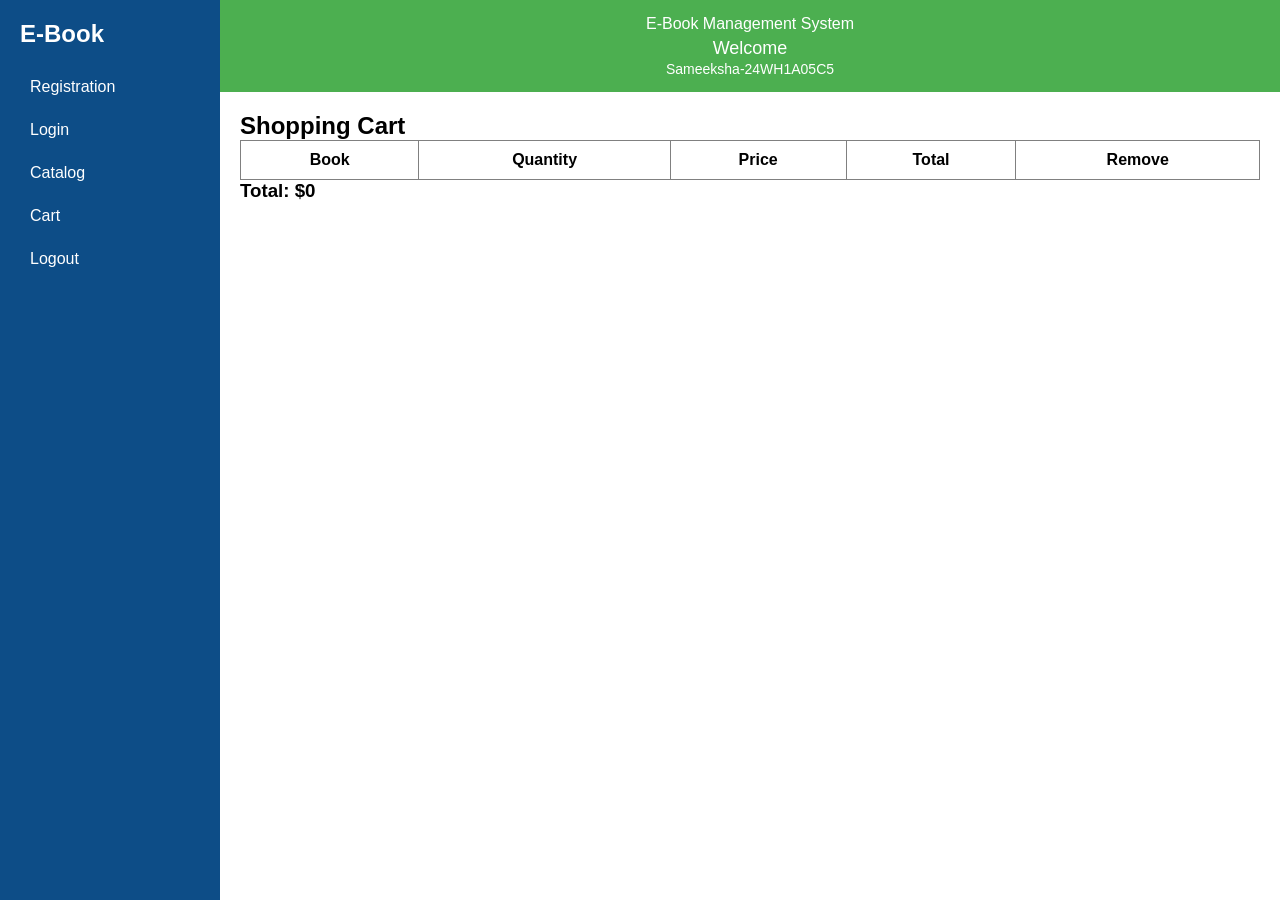
<file: Cart.html>
<!DOCTYPE html>
<html>
<head>
    <title>Cart</title>
    <link rel="stylesheet" href="Style.css">
</head>

<body>

<!-- Sidebar -->
<div class="sidebar">
    <h2>E-Book</h2>
    <a href="Register.html">Registration</a>
    <a href="Login.html">Login</a>
    <a href="Catalog.html">Catalog</a>
    <a href="Cart.html">Cart</a>
    <a href="Logout.html">Logout</a>
</div>

<!-- Main -->
<div class="main">

    <!-- Header -->
    <div class="header">
        E-Book Management System
    <div class="welcome-text">Welcome</div>
    <div class="welcome-name">Sameeksha-24WH1A05C5</div>
</div>

    <!-- Cart Content -->
    <div class="container">
        <h2>Shopping Cart</h2>

        <table id="cartTable">
            <tr>
                <th>Book</th>
<th>Quantity</th>
<th>Price</th>
<th>Total</th>
<th>Remove</th>
                
            </tr>
        </table>

        <h3 id="total"></h3>
    </div>

</div>

<!-- JS File -->
<script src="Script.js"></script>

<script>
displayCart();

//showWelcome();

</script>

</body>
</html>
</file>
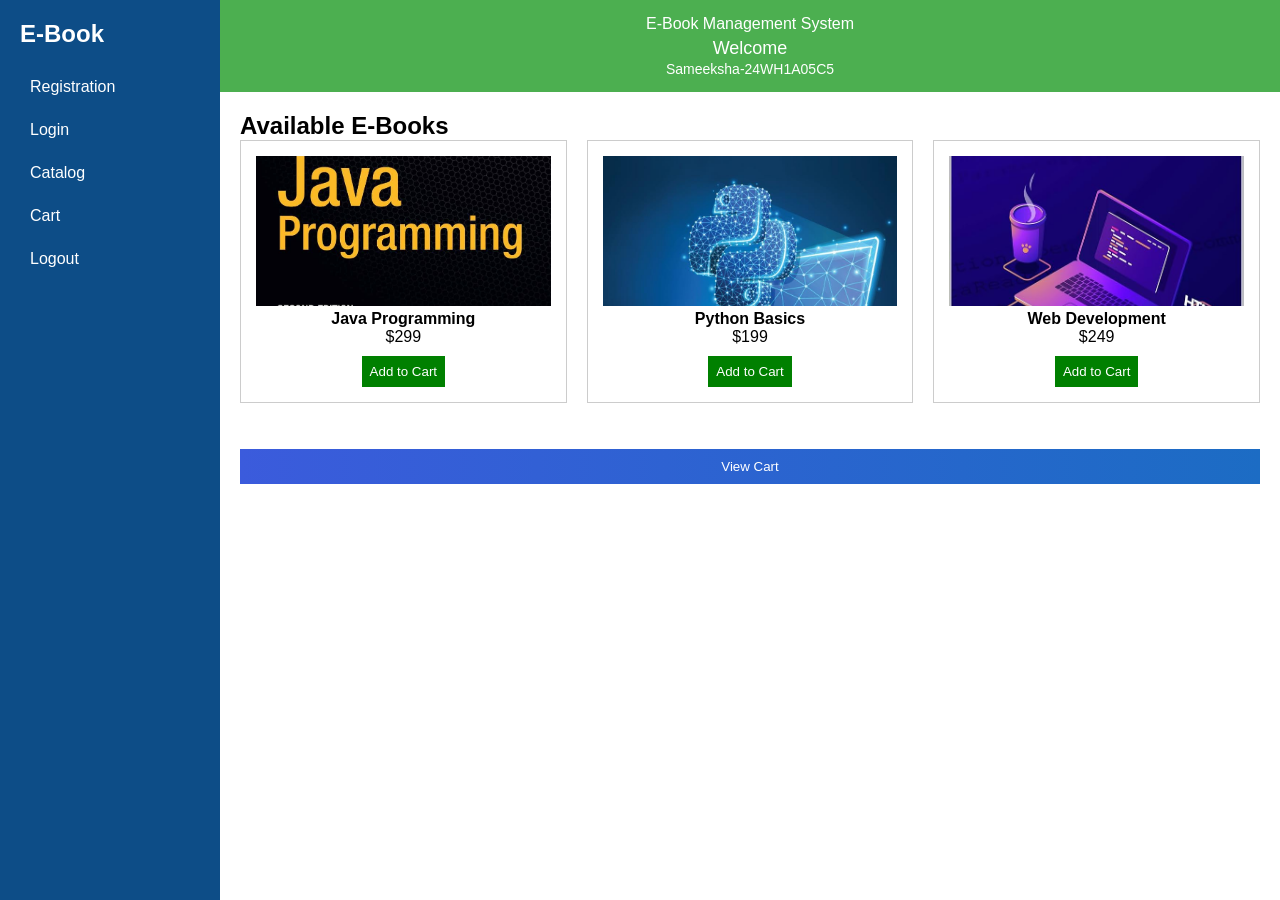
<file: Catalog.html>
<!DOCTYPE html>
<html>
<head>
    <title>Catalog</title>
    <link rel="stylesheet" href="Style.css">
</head>

<body>

<!-- Sidebar -->
<div class="sidebar">
    <h2>E-Book</h2>
    <a href="Register.html">Registration</a>
    <a href="Login.html">Login</a>
    <a href="Catalog.html">Catalog</a>
    <a href="Cart.html">Cart</a>
    <a href="Logout.html">Logout</a>
</div>

<!-- Main Section -->
<div class="main">

    <!-- Header -->
    <div class="header">
        E-Book Management System
    <div class="welcome-text">Welcome</div>
    <div class="welcome-name">Sameeksha-24WH1A05C5</div>
</div>

    <!-- Catalog Content -->
    <div class="container">

        <h2>Available E-Books</h2>

        <div class="grid">

            <!-- Book 1 -->
            <div class="card">
                <img src="images/book1.jpg" alt="Java Book">
                <h4>Java Programming</h4>
                <p>$299</p>
                <button onclick="addToCart('Java Programming',299)">Add to Cart</button>
            </div>

            <!-- Book 2 -->
            <div class="card">
                <img src="images/book2.jpg" alt="Python Book">
                <h4>Python Basics</h4>
                <p>$199</p>
                <button onclick="addToCart('Python Basics',199)">Add to Cart</button>
            </div>

            <!-- Book 3 -->
            <div class="card">
                <img src="images/book3.jpg" alt="Web Dev Book">
                <h4>Web Development</h4>
                <p>$249</p>
                <button onclick="addToCart('Web Development',249)">Add to Cart</button>
            </div>

        </div>

        <!-- View Cart Button -->
        <br><br>
        <a href="Cart.html">
            <button class="btn">View Cart</button>
        </a>

    </div>

</div>

<script src="Script.js"></script>


</body>
</html>
</file>
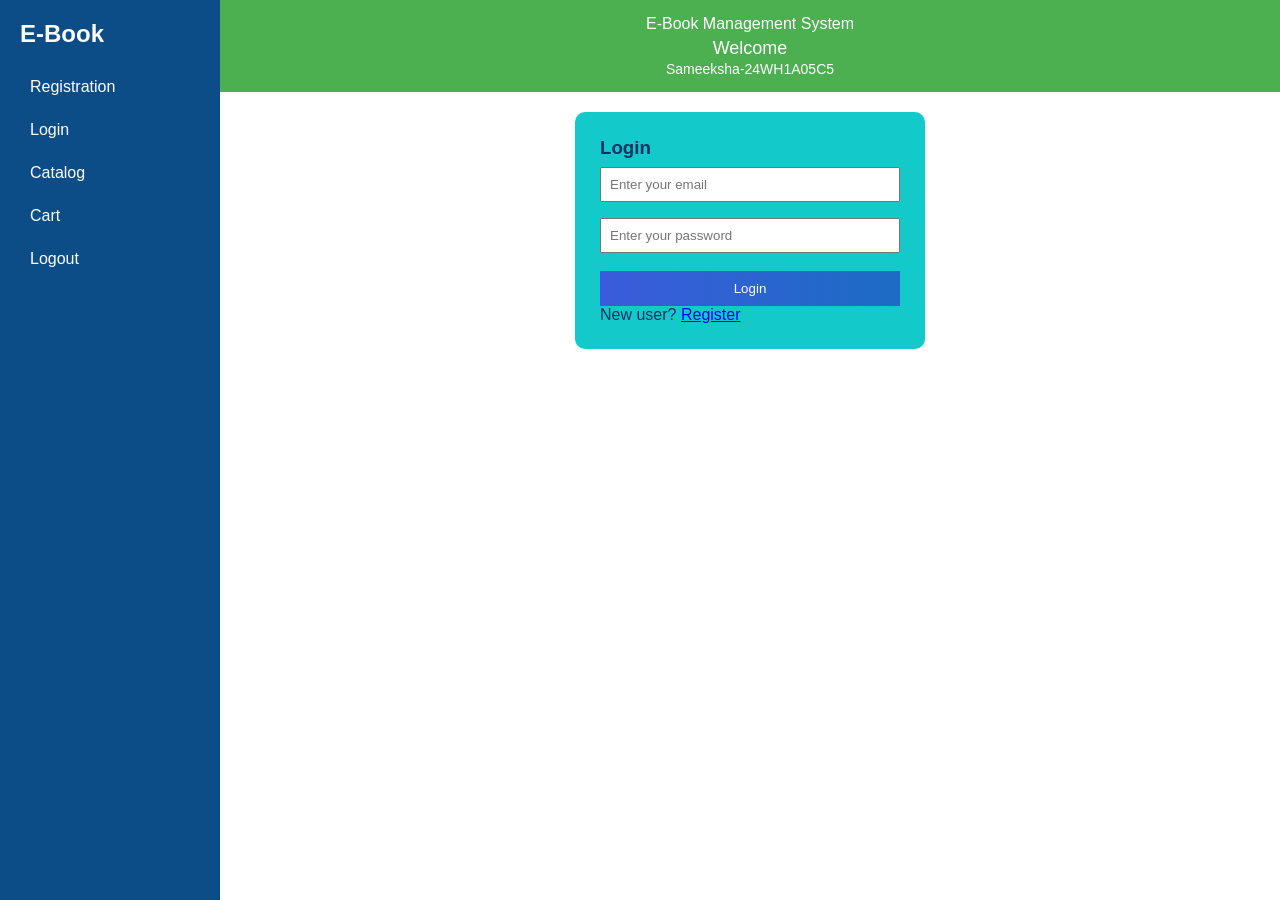
<file: Login.html>
<!DOCTYPE html>
<html>
<head>
    <title>Login</title>
    <link rel="stylesheet" href="Style.css">
</head>

<body>

<!-- Sidebar -->
<div class="sidebar">
    <h2>E-Book</h2>
    <a href="Register.html">Registration</a>
    <a href="Login.html">Login</a>
    <a href="Catalog.html">Catalog</a>
    <a href="Cart.html">Cart</a>
    <a href="Logout.html">Logout</a>
</div>

<!-- Main Section -->
<div class="main">

    <!-- Header -->
    <div class="header">
        E-Book Management System
    <div class="welcome-text">Welcome</div>
    <div class="welcome-name">Sameeksha-24WH1A05C5</div>
</div>
    <!-- Login Form -->
    <div class="container">
        <div class="form-card">
            <h3>Login</h3>

            <input type="email" id="loginEmail" placeholder="Enter your email">
            <input type="password" id="loginPass" placeholder="Enter your password">

            <button class="btn" onclick="login()">Login</button>

            <p>New user? <a href="register.html">Register</a></p>
        </div>
    </div>

</div>

<script src="Script.js"></script>

</body>
</html>
</file>
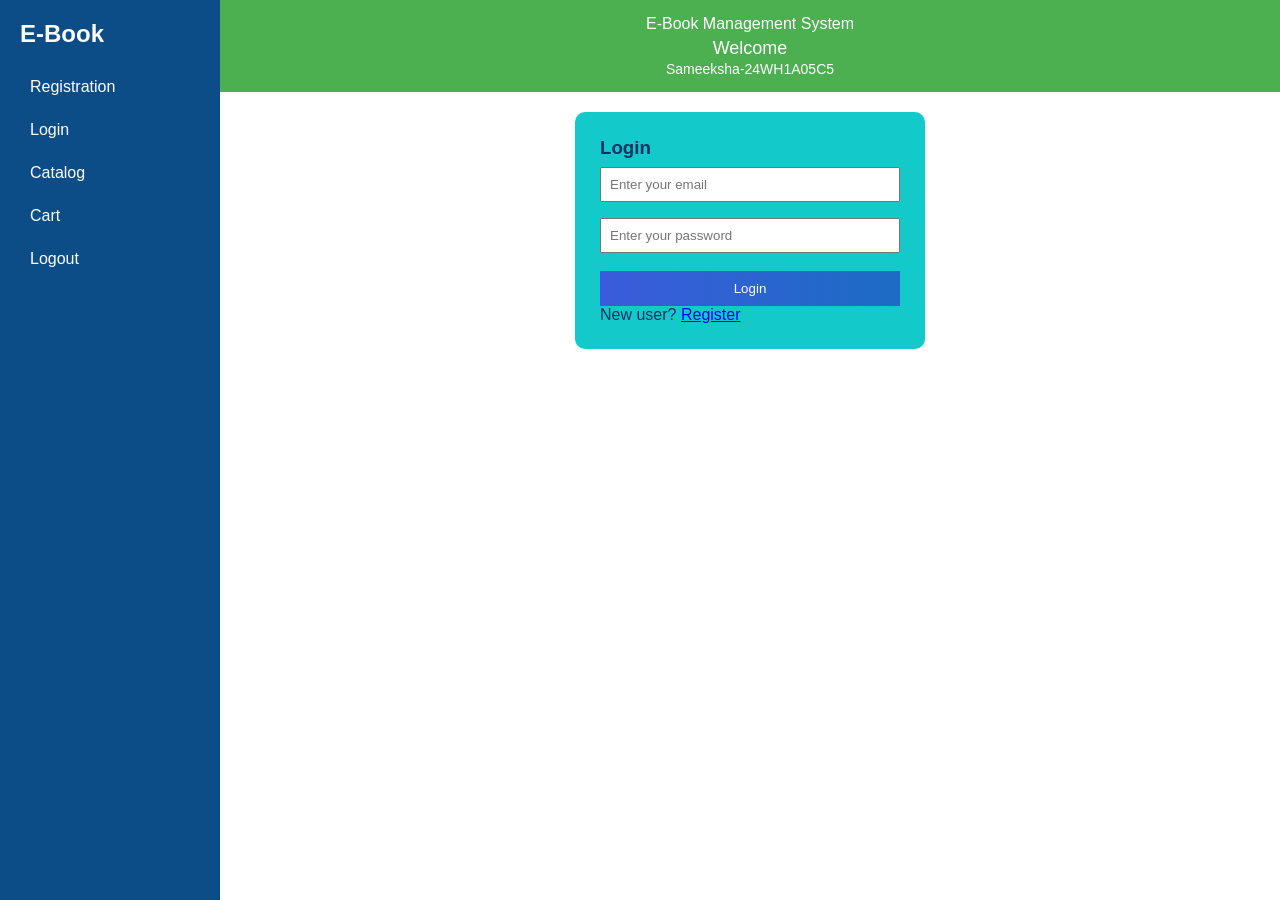
<file: Logout.html>
<!DOCTYPE html>
<html>
<head>
    <title>Logout</title>
    <link rel="stylesheet" href="Style.css">
</head>

<body>

<!-- Sidebar -->
<div class="sidebar">
    <h2>E-Book</h2>
    <a href="Register.html">Registration</a>
    <a href="Login.html">Login</a>
    <a href="Catalog.html">Catalog</a>
    <a href="Cart.html">Cart</a>
    <a href="Logout.html">Logout</a>
</div>

<!-- Main Content -->
<div class="main">

    <!-- Header -->
    <div class="header">
        E-Book Management System
    <div class="welcome-text">Welcome</div>
    <div class="welcome-name">Sameeksha-24WH1A05C5</div>
</div>

    <!-- Logout Message -->
    <div class="container" style="text-align:center; margin-top:80px;">
        <h2>You have been logged out</h2>

        <p style="margin-top:10px;">
            Thank you for visiting our E-Book store. We hope to see you again soon!
        </p>

        <br><br>

        <a href="Login.html">
            <button class="btn">Login Again</button>
        </a>
    </div>

</div>

<script src="Script.js"></script>

<script>
logoutUser();

//showWelcome();
</script>
</body>
</html>
</file>
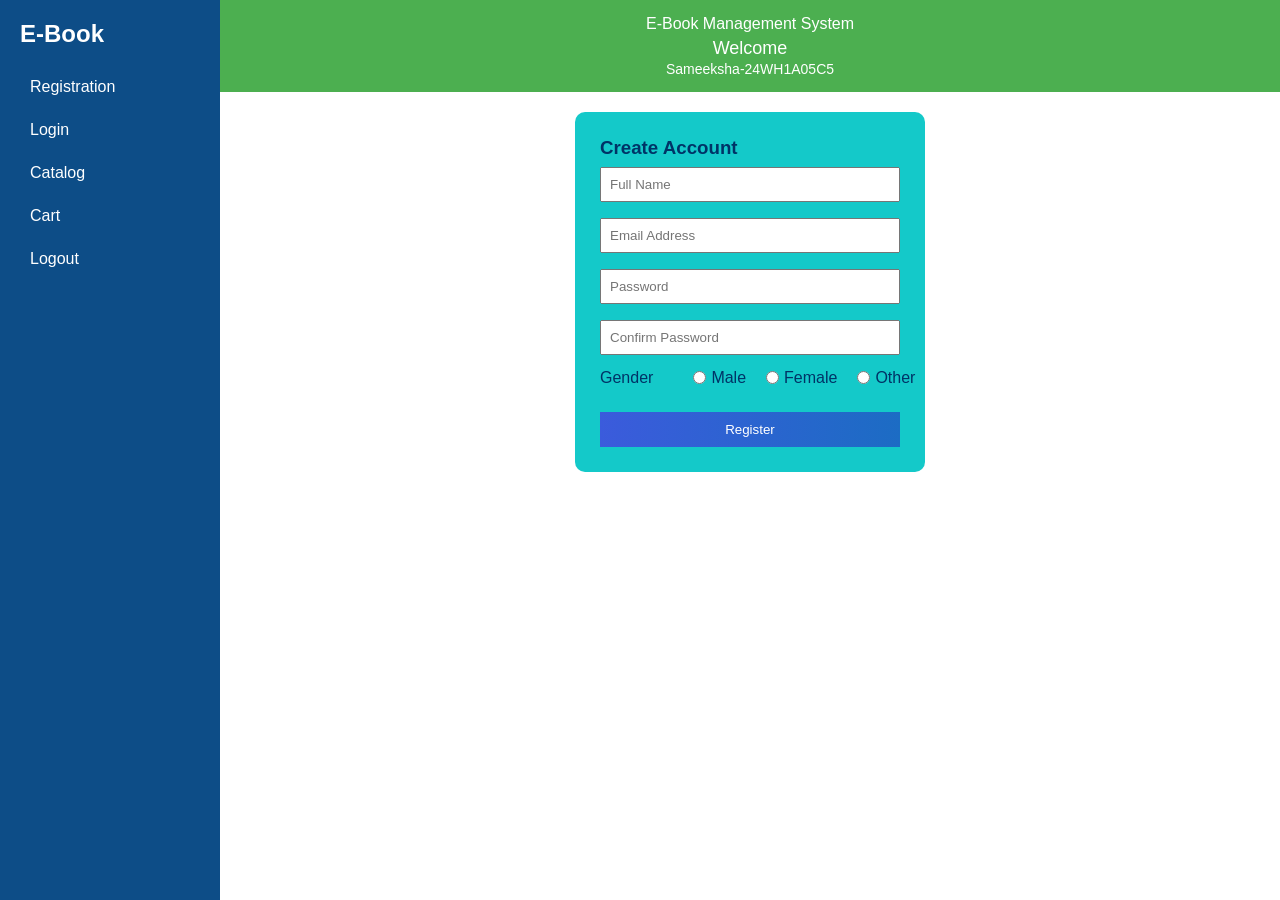
<file: Register.html>
<!DOCTYPE html>
<html>
<head>
    <title>Register</title>
    <link rel="stylesheet" href="Style.css">
</head>

<body>

<!-- Sidebar -->
<div class="sidebar">
    <h2>E-Book</h2>
    <a href="Register.html">Registration</a>
    <a href="Login.html">Login</a>
    <a href="Catalog.html">Catalog</a>
    <a href="Cart.html">Cart</a>
    <a href="Logout.html">Logout</a>
</div>

<!-- Main Content -->
<div class="main">

   <div class="header">
        E-Book Management System
    <div class="welcome-text">Welcome</div>
    <div class="welcome-name">Sameeksha-24WH1A05C5</div>
</div>


    <div class="container">
        <div class="form-card">

            <h3>Create Account</h3>

            <!-- Full Name -->
            <input type="text" id="name" placeholder="Full Name">

            <!-- Email -->
            <input type="email" id="email" placeholder="Email Address">

            <!-- Password -->
            <input type="password" id="pass" placeholder="Password">

            <!-- Confirm Password -->
            <input type="password" id="confirmPass" placeholder="Confirm Password">

            <!-- Gender (Radio Buttons in One Line) -->
            <div class="gender-group">
                <label>Gender</label><br>

                <label class="radio-inline">
                    <input type="radio" name="gender" value="Male"> Male
                </label>

                <label class="radio-inline">
                    <input type="radio" name="gender" value="Female"> Female
                </label>

                <label class="radio-inline">
                    <input type="radio" name="gender" value="Other"> Other
                </label>
            </div>

            <!-- Register Button -->
            <button class="btn" onclick="register()">Register</button>

        </div>
    </div>

</div>

<script src="Script.js"></script>


</body>
</html>
</file>
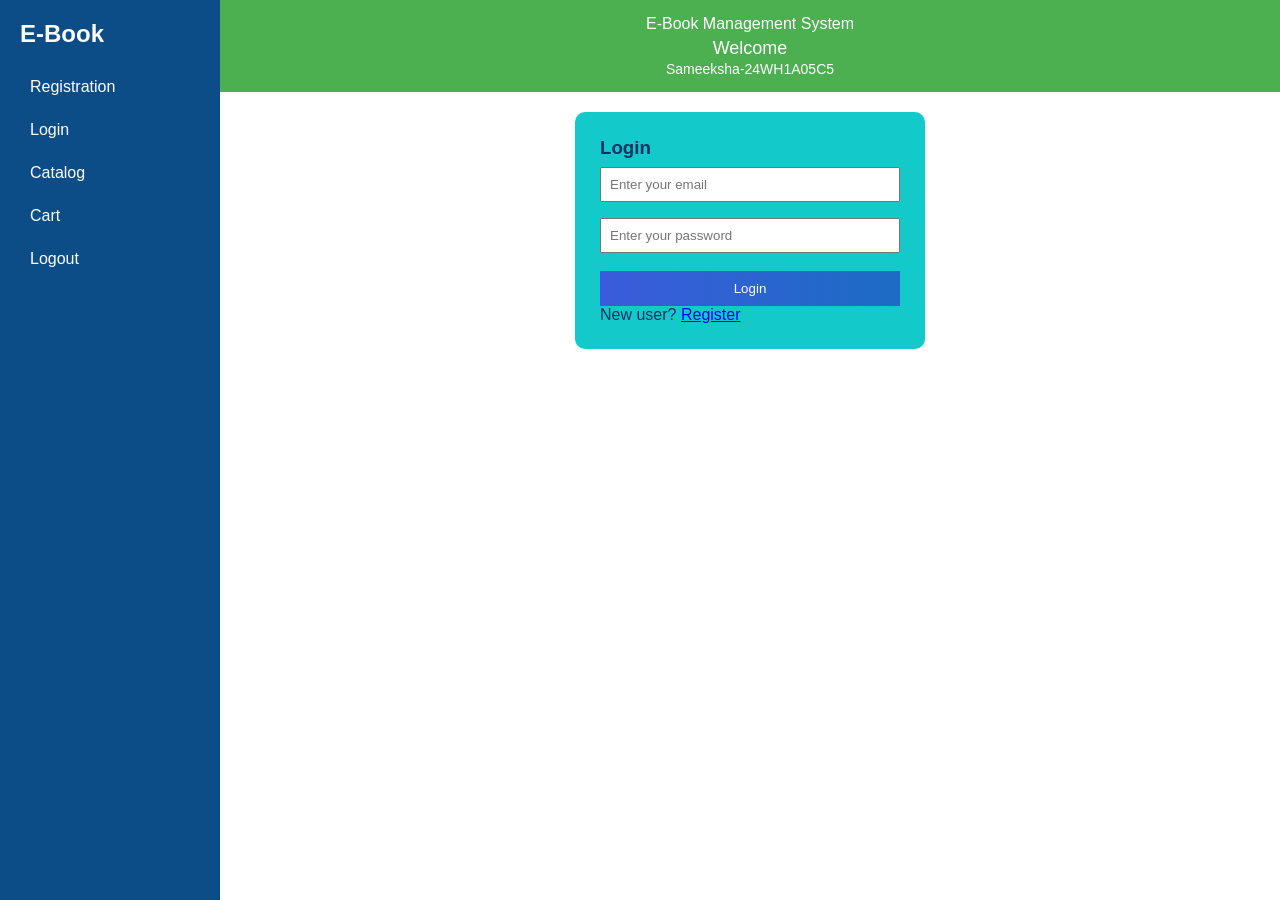
<file: Experiment-1/Cart.html>
<!DOCTYPE html>
<html>
<head>
    <title>Cart</title>
    <link rel="stylesheet" href="Style.css">
</head>

<body>

<!-- Sidebar -->
<div class="sidebar">
    <h2>E-Book</h2>
    <a href="Register.html">Registration</a>
    <a href="Login.html">Login</a>
    <a href="Catalog.html">Catalog</a>
    <a href="Cart.html">Cart</a>
    <a href="Logout.html">Logout</a>
</div>

<!-- Main -->
<div class="main">

    <!-- Header -->
    <div class="header">
        E-Book Management System
    <div class="welcome-text">Welcome</div>
    <div class="welcome-name">Sameeksha-24WH1A05C5</div>
</div>

    <!-- Cart Content -->
    <div class="container">
        <h2>Shopping Cart</h2>

        <table id="cartTable">
            <tr>
                <th>Book</th>
<th>Quantity</th>
<th>Price</th>
<th>Total</th>
<th>Remove</th>
                
            </tr>
        </table>

        <h3 id="total"></h3>
    </div>

</div>

<!-- JS File -->
<script src="Script.js"></script>

<script>
checkLogin();
displayCart();
showWelcome();
</script>

</body>
</html>
</file>
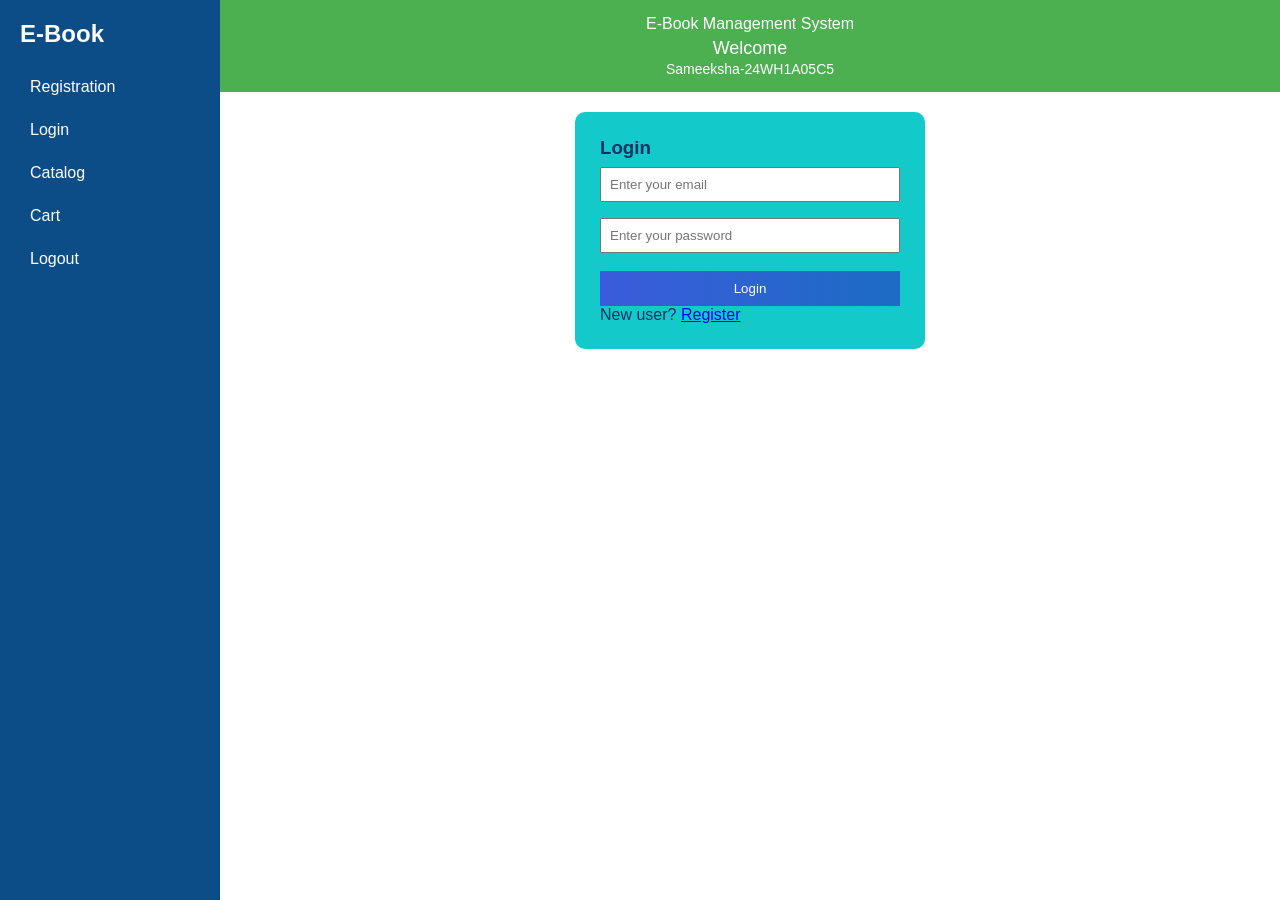
<file: Experiment-1/Catalog.html>
<!DOCTYPE html>
<html>
<head>
    <title>Catalog</title>
    <link rel="stylesheet" href="Style.css">
</head>

<body>

<!-- Sidebar -->
<div class="sidebar">
    <h2>E-Book</h2>
    <a href="Register.html">Registration</a>
    <a href="Login.html">Login</a>
    <a href="Catalog.html">Catalog</a>
    <a href="Cart.html">Cart</a>
    <a href="Logout.html">Logout</a>
</div>

<!-- Main Section -->
<div class="main">

    <!-- Header -->
    <div class="header">
        E-Book Management System
    <div class="welcome-text">Welcome</div>
    <div class="welcome-name">Sameeksha-24WH1A05C5</div>
</div>

    <!-- Catalog Content -->
    <div class="container">

        <h2>Available E-Books</h2>

        <div class="grid">

            <!-- Book 1 -->
            <div class="card">
                <img src="images/book1.jpg" alt="Java Book">
                <h4>Java Programming</h4>
                <p>$299</p>
                <button onclick="addToCart('Java Programming',299)">Add to Cart</button>
            </div>

            <!-- Book 2 -->
            <div class="card">
                <img src="images/book2.jpg" alt="Python Book">
                <h4>Python Basics</h4>
                <p>$199</p>
                <button onclick="addToCart('Python Basics',199)">Add to Cart</button>
            </div>

            <!-- Book 3 -->
            <div class="card">
                <img src="images/book3.jpg" alt="Web Dev Book">
                <h4>Web Development</h4>
                <p>$249</p>
                <button onclick="addToCart('Web Development',249)">Add to Cart</button>
            </div>

        </div>

        <!-- View Cart Button -->
        <br><br>
        <a href="Cart.html">
            <button class="btn">View Cart</button>
        </a>

    </div>

</div>

<script src="Script.js"></script>
<script>
checkLogin();
showWelcome();
</script>


</body>
</html>
</file>
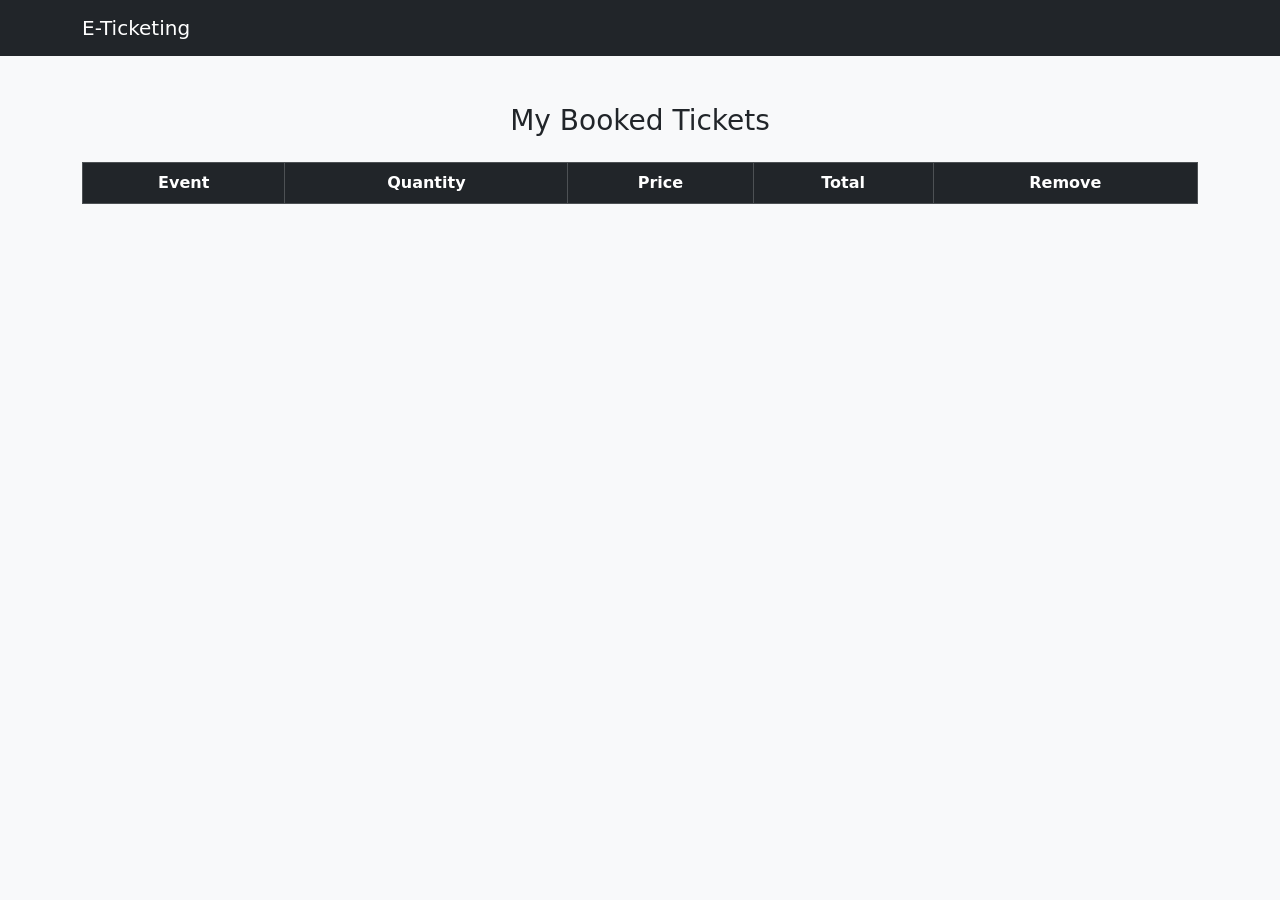
<file: Experiment-2/cart.html>
<!DOCTYPE html>
<html>
<head>
    <title>My Tickets - E-Ticketing</title>

    <link href="https://cdn.jsdelivr.net/npm/bootstrap@5.3.2/dist/css/bootstrap.min.css" rel="stylesheet">
</head>

<body class="bg-light">

<nav class="navbar navbar-expand-lg navbar-dark bg-dark">
  <div class="container">
    <a class="navbar-brand" href="index.html">E-Ticketing</a>
  </div>
</nav>

<div class="container mt-5">
  <h3 class="text-center mb-4">My Booked Tickets</h3>

  <table class="table table-bordered text-center">
    <thead class="table-dark">
      <tr>
        <th>Event</th>
        <th>Quantity</th>
        <th>Price</th>
        <th>Total</th>
        <th>Remove</th>
      </tr>
    </thead>

    <tbody id="cartBody">
    </tbody>
  </table>

  <h4 class="text-end" id="grandTotal"></h4>

</div>

<script src="script.js"></script>
<script>
displayCart();
</script>

<script src="https://cdn.jsdelivr.net/npm/bootstrap@5.3.2/dist/js/bootstrap.bundle.min.js"></script>

</body>
</html>
</file>
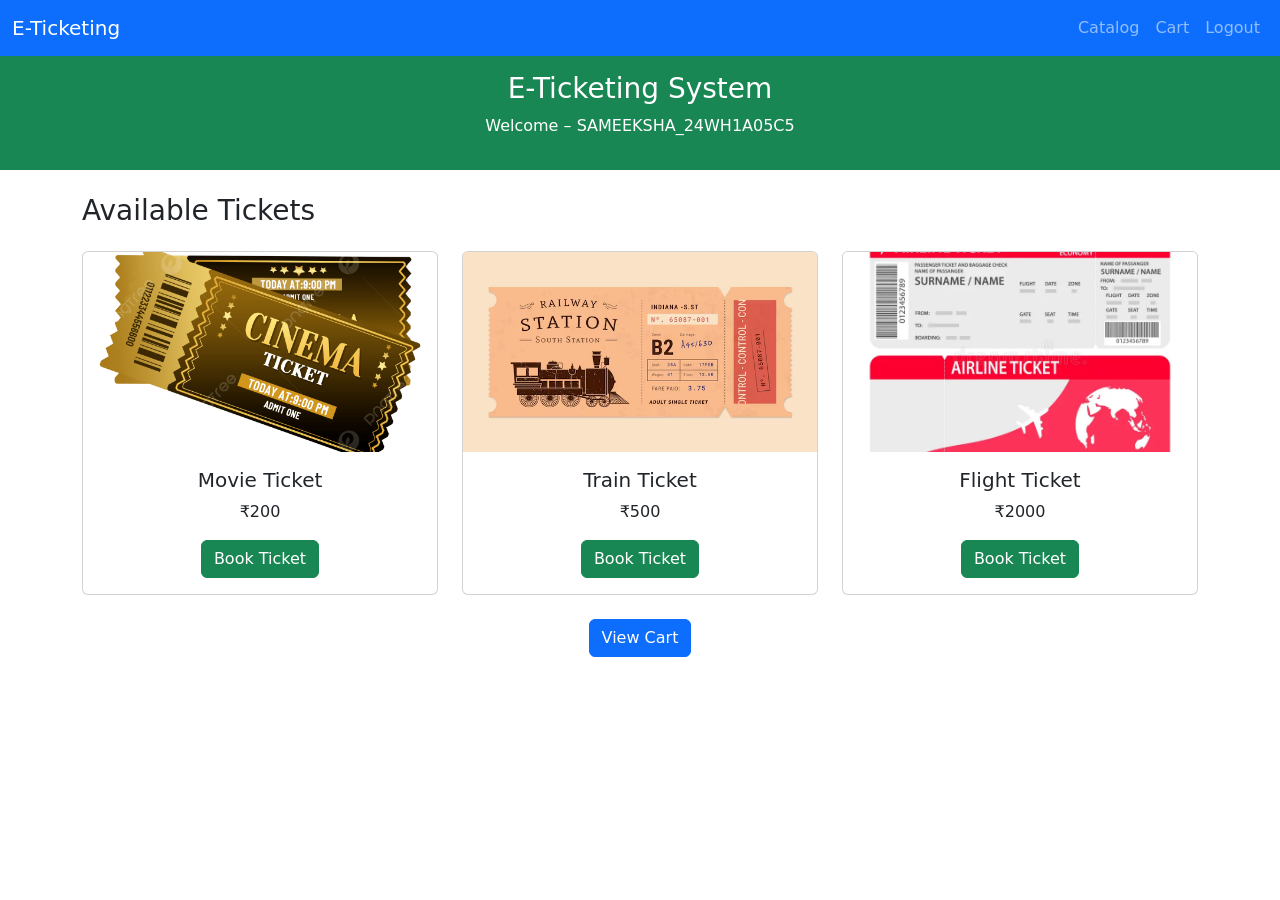
<file: Experiment-2/catalog.html>
<!DOCTYPE html>
<html>
<head>
<title>Ticket Catalog</title>

<link href="https://cdn.jsdelivr.net/npm/bootstrap@5.3.2/dist/css/bootstrap.min.css" rel="stylesheet">

</head>

<body>

<!-- Navigation -->
<nav class="navbar navbar-expand-lg navbar-dark bg-primary">

<div class="container-fluid">

<a class="navbar-brand">E-Ticketing</a>

<button class="navbar-toggler" data-bs-toggle="collapse" data-bs-target="#menu">
<span class="navbar-toggler-icon"></span>
</button>

<div class="collapse navbar-collapse" id="menu">

<ul class="navbar-nav ms-auto">

<li class="nav-item">
<a class="nav-link" href="catalog.html">Catalog</a>
</li>

<li class="nav-item">
<a class="nav-link" href="cart.html">Cart</a>
</li>

<li class="nav-item">
<a class="nav-link" href="logout.html">Logout</a>
</li>

</ul>

</div>
</div>

</nav>


<!-- Header -->
<div class="bg-success text-white text-center p-3">

<h3>E-Ticketing System</h3>

<p>Welcome – SAMEEKSHA_24WH1A05C5</p>

</div>


<!-- Catalog -->
<div class="container mt-4">

<h3 class="mb-4">Available Tickets</h3>

<div class="row g-4">

<!-- Movie -->
<div class="col-md-4">

<div class="card">

<img src="images/movie.png"
class="card-img-top"
style="height:200px; object-fit:cover;">

<div class="card-body text-center">

<h5 class="card-title">Movie Ticket</h5>

<p>₹200</p>

<button class="btn btn-success"
onclick="addToCart('Movie Ticket',200)">
Book Ticket
</button>

</div>

</div>
</div>


<!-- Train -->
<div class="col-md-4">

<div class="card">

<img src="images/train.png"
class="card-img-top"
style="height:200px; object-fit:cover;">

<div class="card-body text-center">

<h5 class="card-title">Train Ticket</h5>

<p>₹500</p>

<button class="btn btn-success"
onclick="addToCart('Train Ticket',500)">
Book Ticket
</button>

</div>

</div>
</div>


<!-- Flight -->
<div class="col-md-4">

<div class="card">

<img src="images/flight.png"
class="card-img-top"
style="height:200px; object-fit:cover;">

<div class="card-body text-center">

<h5 class="card-title">Flight Ticket</h5>

<p>₹2000</p>

<button class="btn btn-success"
onclick="addToCart('Flight Ticket',2000)">
Book Ticket
</button>

</div>

</div>
</div>

</div>


<!-- View Cart Button -->

<div class="text-center mt-4">

<a href="cart.html" class="btn btn-primary">
View Cart
</a>

</div>

</div>


<script src="script.js"></script>

<script src="https://cdn.jsdelivr.net/npm/bootstrap@5.3.2/dist/js/bootstrap.bundle.min.js"></script>

</body>
</html>
</file>
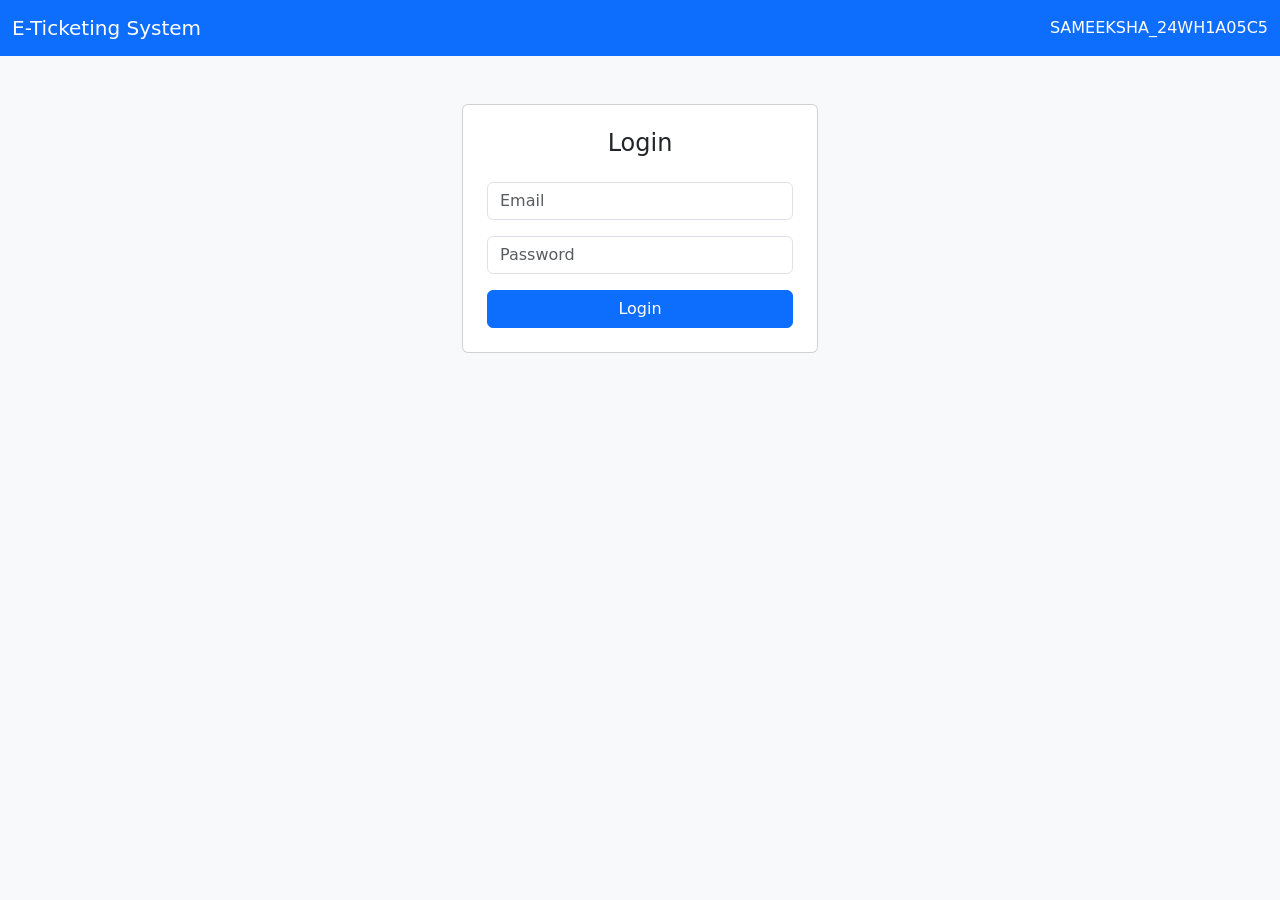
<file: Experiment-2/login.html>
<!DOCTYPE html>
<html>
<head>
<title>Login</title>

<link href="https://cdn.jsdelivr.net/npm/bootstrap@5.3.2/dist/css/bootstrap.min.css" rel="stylesheet">

</head>
<body class="bg-light">

<nav class="navbar navbar-dark bg-primary">
<div class="container-fluid">
<span class="navbar-brand">E-Ticketing System</span>
<span class="text-white">SAMEEKSHA_24WH1A05C5</span>
</div>
</nav>

<div class="container mt-5">

<div class="row justify-content-center">

<div class="col-md-4">

<div class="card p-4">

<h4 class="text-center">Login</h4>

<input class="form-control mt-3" id="loginEmail" placeholder="Email">

<input type="password" class="form-control mt-3" id="loginPass" placeholder="Password">

<button class="btn btn-primary mt-3" onclick="login()">Login</button>

</div>

</div>

</div>

</div>

<script src="script.js"></script>

</body>
</html>
</file>
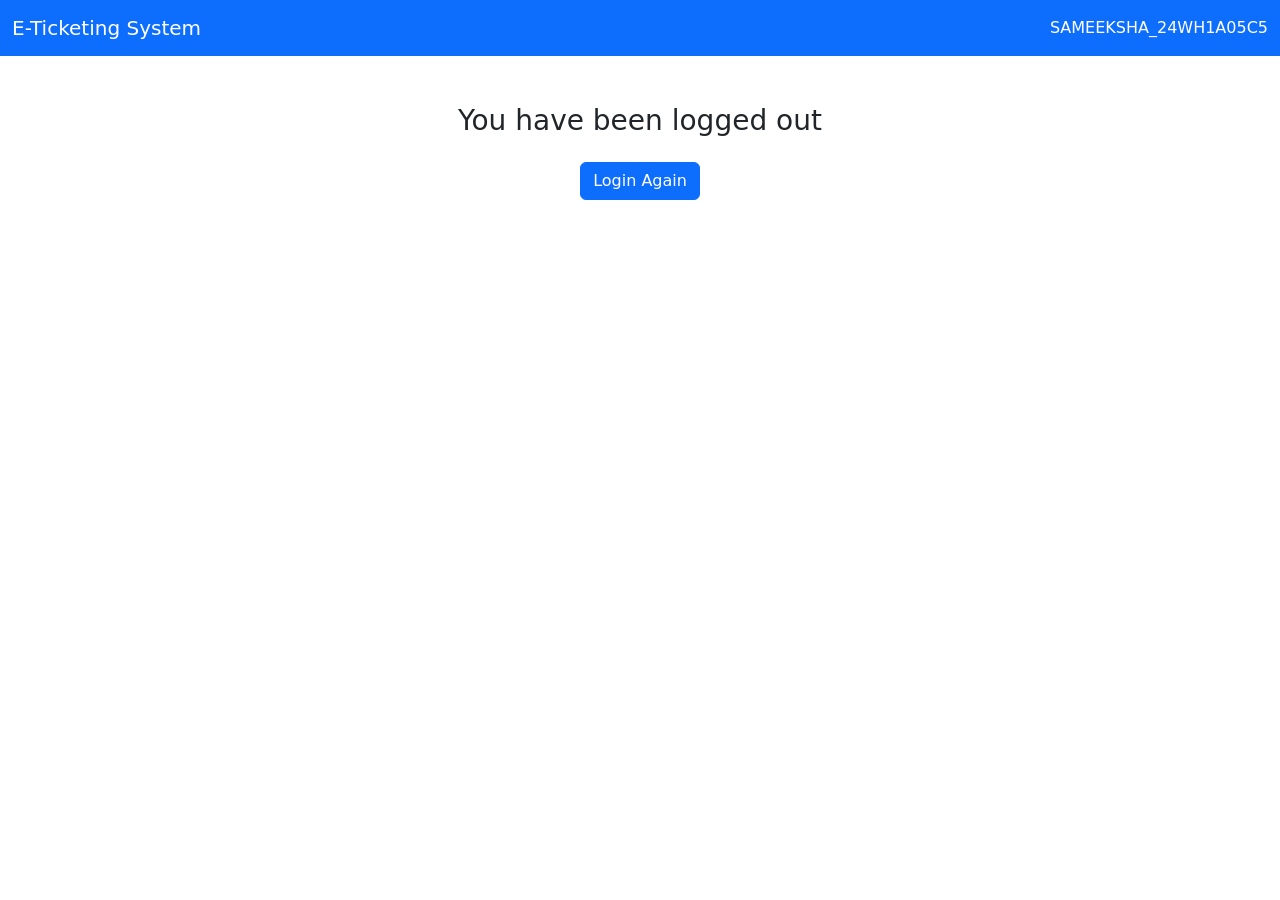
<file: Experiment-2/logout.html>
<!DOCTYPE html>
<html>
<head>
<title>Logout</title>

<link href="https://cdn.jsdelivr.net/npm/bootstrap@5.3.2/dist/css/bootstrap.min.css" rel="stylesheet">

</head>

<body onload="logoutUser()">

<nav class="navbar navbar-dark bg-primary">
<div class="container-fluid">
<span class="navbar-brand">E-Ticketing System</span>
<span class="text-white">SAMEEKSHA_24WH1A05C5</span>
</div>
</nav>

<div class="container text-center mt-5">

<h3>You have been logged out</h3>

<a href="login.html" class="btn btn-primary mt-3">
Login Again
</a>

</div>

<script src="script.js"></script>

</body>
</html>
</file>
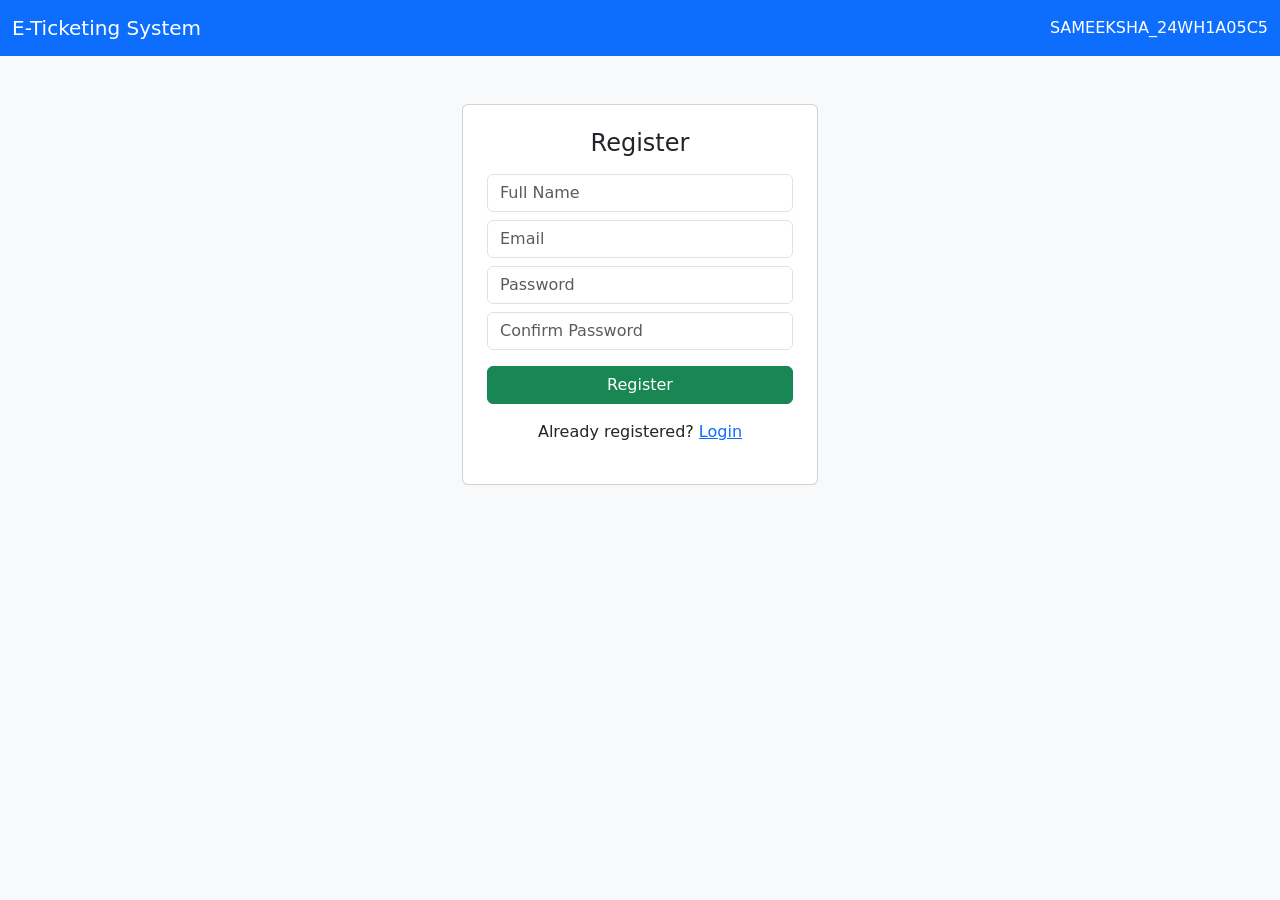
<file: Experiment-2/register.html>
<!DOCTYPE html>
<html>
<head>
<title>Register</title>

<link href="https://cdn.jsdelivr.net/npm/bootstrap@5.3.2/dist/css/bootstrap.min.css" rel="stylesheet">

</head>
<body class="bg-light">

<nav class="navbar navbar-dark bg-primary">
<div class="container-fluid">
<span class="navbar-brand">E-Ticketing System</span>
<span class="text-white">SAMEEKSHA_24WH1A05C5</span>
</div>
</nav>

<div class="container mt-5">
<div class="row justify-content-center">

<div class="col-md-4">

<div class="card p-4">

<h4 class="text-center">Register</h4>

<input class="form-control mt-2" id="name" placeholder="Full Name">

<input class="form-control mt-2" id="email" placeholder="Email">

<input type="password" class="form-control mt-2" id="pass" placeholder="Password">

<input type="password" class="form-control mt-2" id="confirmPass" placeholder="Confirm Password">

<button class="btn btn-success mt-3" onclick="register()">Register</button>

<p class="mt-3 text-center">
Already registered? <a href="login.html">Login</a>
</p>

</div>

</div>

</div>
</div>

<script src="script.js"></script>

</body>
</html>
</file>
<file: Style.css>
* {
  margin: 0;
  padding: 0;
  box-sizing: border-box;
  font-family: Arial, sans-serif;
}

body {
  display: flex;
  min-height: 100vh;
}

/* Sidebar */
.sidebar {
  width: 220px;
  background: #0d4d87;
  color: white;
  padding: 20px;
}

.sidebar h2 {
  margin-bottom: 20px;
}

.sidebar a {
  display: block;
  color: white;
  text-decoration: none;
  padding: 10px;
  margin: 5px 0;
}

.sidebar a:hover {
  background: #1c6cc4;
}

/* Main content */
.main {
  flex: 1;
  display: flex;
  flex-direction: column;
}

/* Header (single clean version) */
.header {
  background: #4CAF50;
  text-align: center;
  padding: 15px;
  color: white;
}

/* BIG Title */
.title {
  font-size: 28px;
  font-weight: bold;
}

/* Welcome line */
.welcome-text {
  font-size: 18px;
  margin-top: 5px;
}

/* Username line (small) */
.welcome-name {
  font-size: 14px;
  margin-top: 2px;
}

/* Container */
.container {
  padding: 20px;
  flex: 1;
}

/* Form Card */
.form-card {
  background: #14c9c9;
  color: #003366;
  padding: 25px;
  width: 350px;
  margin: auto;
  border-radius: 10px;
}

.form-card input {
  width: 100%;
  padding: 8px;
  margin: 8px 0;
}

/* Button */
.btn {
  width: 100%;
  padding: 10px;
  background: linear-gradient(to right, #3b5bdc, #1c6cc4);
  color: white;
  border: none;
  margin-top: 10px;
  cursor: pointer;
}

/* Catalog Grid */
.grid {
  display: grid;
  grid-template-columns: repeat(auto-fit, minmax(200px, 1fr));
  gap: 20px;
}

.card {
  border: 1px solid #ccc;
  padding: 15px;
  text-align: center;
}

.card img {
  width: 100%;
  height: 150px;
  object-fit: cover;
}

.card button {
  background: green;
  color: white;
  border: none;
  padding: 8px;
  margin-top: 10px;
}

/* Cart table */
table {
  width: 100%;
  border-collapse: collapse;
}

table, th, td {
  border: 1px solid gray;
}

th, td {
  padding: 10px;
  text-align: center;
}

/* Gender radio group */
.gender-group {
  display: flex;
  gap: 20px;
  align-items: center;
  margin-bottom: 10px;
}

.gender-group label {
  display: flex;
  align-items: center;
  gap: 5px;
}
</file>
<file: Experiment-1/Style.css>
* {
  margin: 0;
  padding: 0;
  box-sizing: border-box;
  font-family: Arial, sans-serif;
}

body {
  display: flex;
  min-height: 100vh;
}

/* Sidebar */
.sidebar {
  width: 220px;
  background: #0d4d87;
  color: white;
  padding: 20px;
}

.sidebar h2 {
  margin-bottom: 20px;
}

.sidebar a {
  display: block;
  color: white;
  text-decoration: none;
  padding: 10px;
  margin: 5px 0;
}

.sidebar a:hover {
  background: #1c6cc4;
}

/* Main content */
.main {
  flex: 1;
  display: flex;
  flex-direction: column;
}

/* Header */
.header {
  background: #4CAF50;
  text-align: center;
  padding: 15px;
  color: white;
}

/* BIG Title */
.title {
  font-size: 28px;
  font-weight: bold;
}

/* Welcome line */
.welcome-text {
  font-size: 18px;
  margin-top: 5px;
}

/* Username line */
.welcome-name {
  font-size: 14px;
  margin-top: 2px;
}

/* Container */
.container {
  padding: 20px;
  flex: 1;
}

/* Form Card */
.form-card {
  background: #14c9c9;
  color: #003366;
  padding: 25px;
  width: 350px;
  margin: auto;
  border-radius: 10px;
}

.form-card input {
  width: 100%;
  padding: 8px;
  margin: 8px 0;
}

/* Button */
.btn {
  width: 100%;
  padding: 10px;
  background: linear-gradient(to right, #3b5bdc, #1c6cc4);
  color: white;
  border: none;
  margin-top: 10px;
  cursor: pointer;
}

/* Catalog Grid */
.grid {
  display: grid;
  grid-template-columns: repeat(auto-fit, minmax(200px, 1fr));
  gap: 20px;
}

.card {
  border: 1px solid #ccc;
  padding: 15px;
  text-align: center;
}

.card img {
  width: 100%;
  height: 150px;
  object-fit: cover;
}

.card button {
  background: green;
  color: white;
  border: none;
  padding: 8px;
  margin-top: 10px;
}

/* Cart table */
table {
  width: 100%;
  border-collapse: collapse;
}

table, th, td {
  border: 1px solid gray;
}

th, td {
  padding: 10px;
  text-align: center;
}

/* Gender radio group */
.gender-group {
  display: flex;
  gap: 20px;
  align-items: center;
  margin-bottom: 10px;
}

.gender-group label {
  display: flex;
  align-items: center;
  gap: 5px;
}


/* ================= RESPONSIVE DESIGN ================= */

/* Tablet Screens */
@media (max-width: 900px) {

  .sidebar {
    width: 180px;
  }

  .form-card {
    width: 300px;
  }

}


/* Mobile Screens */
@media (max-width: 768px) {

  body {
    flex-direction: column;
  }

  .sidebar {
    width: 100%;
    display: flex;
    justify-content: space-around;
    align-items: center;
  }

  .sidebar h2 {
    display: none;
  }

  .sidebar a {
    font-size: 14px;
    padding: 5px;
  }

  .grid {
    grid-template-columns: 1fr;
  }

  .form-card {
    width: 90%;
  }

}


/* Very Small Screens */
@media (max-width: 480px) {

  .header {
    font-size: 14px;
    padding: 10px;
  }

  .welcome-text {
    font-size: 16px;
  }

  .welcome-name {
    font-size: 12px;
  }

  table th, table td {
    padding: 6px;
    font-size: 12px;
  }

}
</file>
